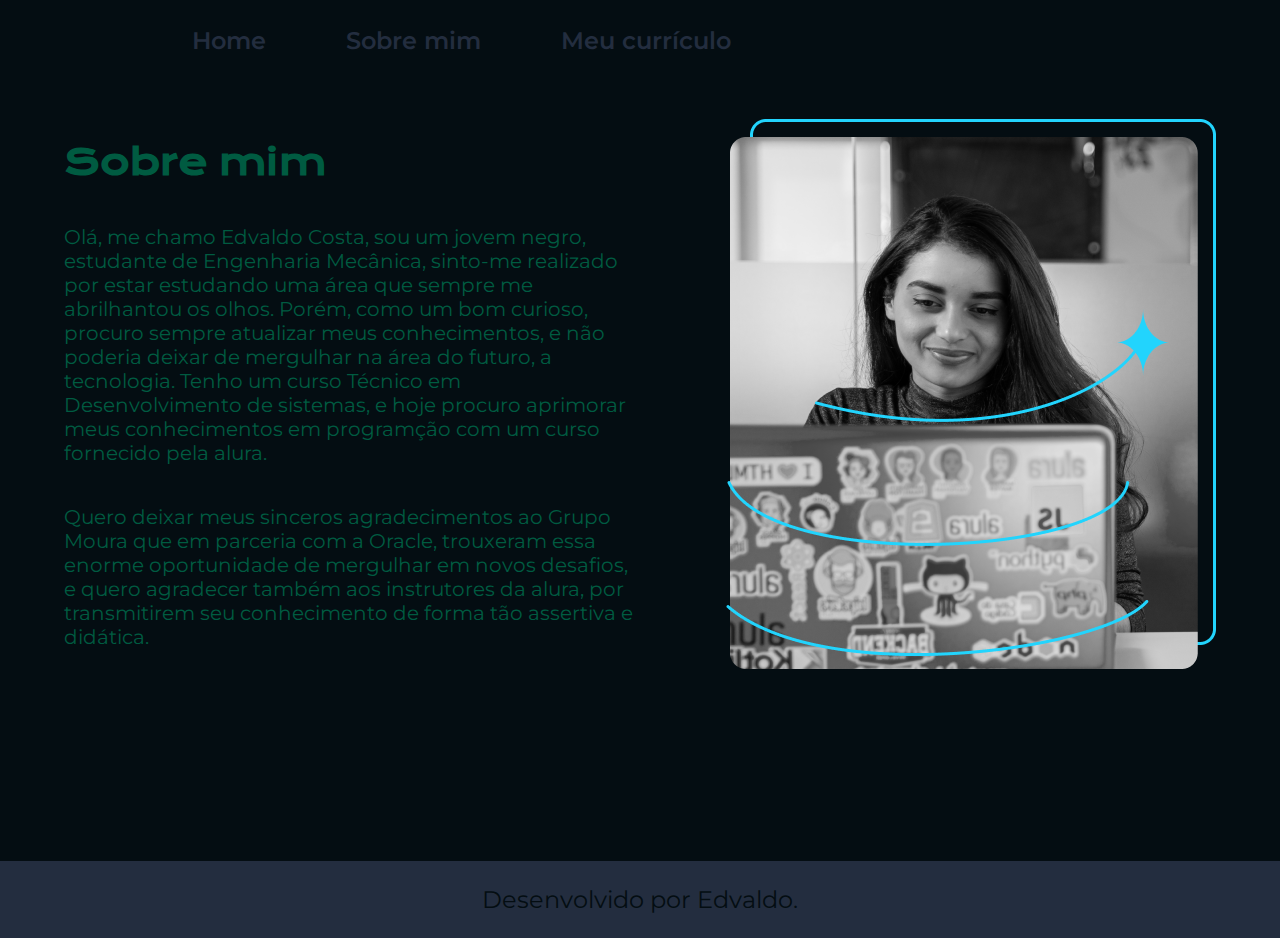
<file: about.html>
<!DOCTYPE html>
<html lang="pt-br">

<head>
    <meta charset="UTF-8">
    <meta http-equiv="X-UA-Compatible" content="IE=edge">
    <meta name="viewport" content="width=device-width, initial-scale=1.0">
    <title>Portifolio</title>
    <link rel="stylesheet" href="./styles/style.css">
</head>

<body>
    <header class="cabecalho">
        <nav class="cabecalho__menu">
            <a class="cabecalho__menu__link" href="index.html">Home</a>
            <a class="cabecalho__menu__link" href="about.html">Sobre mim</a>
            <a class="cabecalho__menu__link" href="curriculo.html">Meu currículo</a>
        </nav>
    </header>
    
    <main class="apresentacao">
        <section class="apresentacao__conteudo">
           <h1 class="apresentacao__conteudo__titulo">Sobre mim</h1>
           <p class="apresentacao__conteudo__texto">Olá, me chamo Edvaldo Costa, sou um jovem negro,
             estudante de Engenharia Mecânica, sinto-me realizado por estar estudando uma área que sempre
              me abrilhantou os olhos. Porém, como um bom curioso,
             procuro sempre atualizar meus conhecimentos, e não poderia deixar de mergulhar
              na área do futuro, a tecnologia. Tenho um curso Técnico em Desenvolvimento de sistemas,
             e hoje procuro aprimorar meus conhecimentos em programção com um curso fornecido pela alura.
           </p>
           <p class="apresentacao__conteudo__texto">Quero deixar meus sinceros agradecimentos ao Grupo Moura que em parceria com a Oracle,
             trouxeram essa enorme oportunidade de mergulhar em novos desafios,
             e quero agradecer também aos instrutores da alura,
             por transmitirem seu conhecimento de forma tão assertiva e didática.</p>
        </section>
        <img class="apresentacap__imagem"  src="./assets/Imagem.png" alt="foto aleatória">
    </main>
    <footer class="rodape">
        <p>Desenvolvido por Edvaldo.</p>
    </footer>
</body>
</html>
</file>
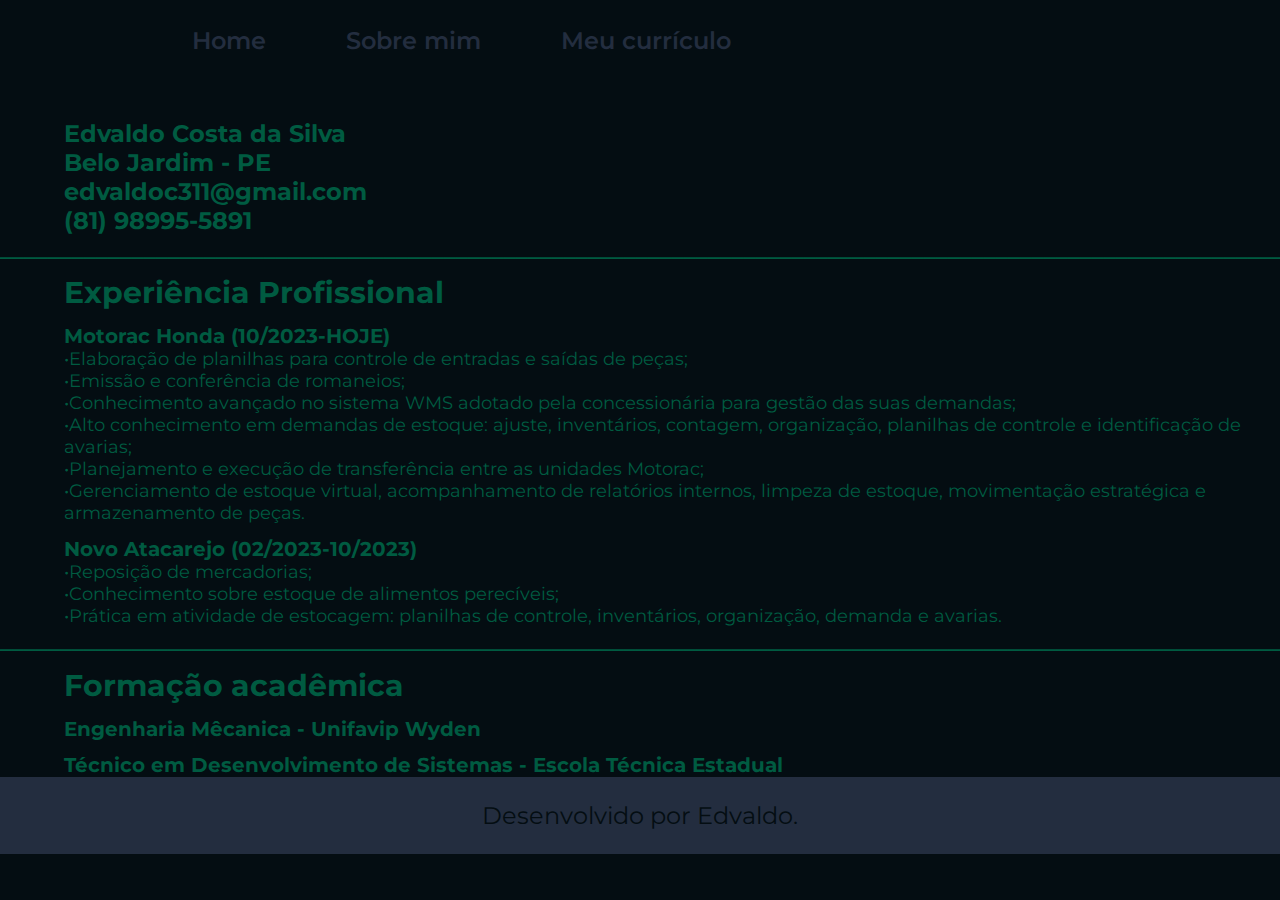
<file: curriculo.html>
<!DOCTYPE html>
<html lang="pt-br">

<head>
    <meta charset="UTF-8">
    <meta http-equiv="X-UA-Compatible" content="IE=edge">
    <meta name="viewport" content="width=device-width, initial-scale=1.0">
    <title>Portifolio</title>
    <link rel="stylesheet" href="./styles/style.css">
</head>

<body>
    <header class="cabecalho">
        <nav class="cabecalho__menu">
            <a class="cabecalho__menu__link" href="index.html">Home</a>
            <a class="cabecalho__menu__link" href="about.html">Sobre mim</a>
            <a class="cabecalho__menu__link" href="curriculo.html">Meu currículo</a>
        </nav>
    </header>
    <main>
        <section>
            <h1 class="curriculo">Edvaldo Costa da Silva</h1>
            <h1 class="curriculo1">Belo Jardim - PE</h1>
            <h1 class="curriculo1">edvaldoc311@gmail.com</h1>
            <h1 class="curriculo1">(81) 98995-5891</h1>
            <h2>__________________________________________________________________________________________________________________</h2>
            <h1 class="curriculo__experiencia">Experiência Profissional</h1>
            <h3 class="trabalhos">Motorac Honda (10/2023-HOJE)</h3>
                <p class="descricao__trabalhos">•Elaboração de planilhas para controle de entradas e saídas de peças;</p>
                <p class="descricao__trabalhos">•Emissão e conferência de romaneios;</p>
                <p class="descricao__trabalhos">•Conhecimento avançado no sistema WMS adotado pela concessionária para gestão das suas demandas;</p>
                <p class="descricao__trabalhos">•Alto conhecimento em demandas de estoque: ajuste, inventários, contagem, organização, planilhas de controle e identificação de avarias;</p>
                <p class="descricao__trabalhos">•Planejamento e execução de transferência entre as unidades Motorac; </p>
                <p class="descricao__trabalhos">•Gerenciamento de estoque virtual, acompanhamento de relatórios internos, limpeza de estoque, movimentação estratégica e armazenamento de peças.</p>
            <h3 class="trabalhos">Novo Atacarejo (02/2023-10/2023)</h3>    
                <p class="descricao__trabalhos">•Reposição de mercadorias;</p>
                <p class="descricao__trabalhos">•Conhecimento sobre estoque de alimentos perecíveis;</p>
                <p class="descricao__trabalhos">•Prática em atividade de estocagem: planilhas de controle, inventários, organização, demanda e avarias.</p>
            <h2>__________________________________________________________________________________________________________________</h2>
            <h1 class="curriculo__experiencia">Formação acadêmica</h1>
                <h3 class="trabalhos">Engenharia Mêcanica - Unifavip Wyden</h3>
                <h3 class="trabalhos">Técnico em Desenvolvimento de Sistemas - Escola Técnica Estadual</h3>
        </section>
    </main>
    <footer class="rodape">
        <p>Desenvolvido por Edvaldo.</p>
    </footer>
</body>

</html>
</file>
<file: styles/style.css>
@import url('https://fonts.googleapis.com/css2?family=Krona+One&family=Montserrat:wght@400;600&display=swap');

:root {
    --cor--primaria: #040D12;
    --cor--secundaria: #232D3F;
    --cor--terciaria: #005B41;
    --cor--hover: #008170;
}
*{
    margin: 0;
    padding: 0;
}

body{
    /* height: 100vh; */
    box-sizing: border-box;
    background-color: var(--cor--primaria);
    color: var(--cor--terciaria);
}

.cabecalho{
    padding: 2% 0% 0% 15%;
}
.cabecalho__menu{
    display: flex;
    gap: 80px;
}
.cabecalho__menu__link{
    font-family: 'Montserrat', sans-serif;
    font-size: 1.5rem;
    font-weight: 600;
    color: var(--cor--secundaria);
    text-decoration: none;
}
.apresentacao{
    padding: 5% 5% 15%;
    display: flex;
    align-items: center;
    justify-content: space-between;
    gap: 82px;
}
.apresentacao__conteudo{
    width: 50%;
    display: flex;
    flex-direction: column;
    gap: 40px;
}

.apresentacao__conteudo__titulo{
    font-size: 2.25rem;
    font-family: 'Krona One', sans-serif;
}
.titulo-destaque{
    color: var(--cor--secundaria);
}
.apresentacao__conteudo__texto{
    font-size: 1.25rem;
    font-family: 'Montserrat', sans-serif;
}

.apresentacao__links{
    display: flex;
    flex-direction: column;
    justify-content: space-between;
    align-items: center;
    gap: 32px;
}
.apresentacao__links__subtitulo{
    font-family: 'Krona One', sans-serif;
    font-weight: 400;
    font-size: 1.5rem;
}
.apresentacao__links__navegacao{
   
    display: flex;
    justify-content: center;
    gap: 16px;
    border: 2px solid var(--cor--secundaria);
    width: 50%;
    text-align: center;
    border-radius: 8px;
    font-size: 1.5rem;
    font-weight: 600;
    padding: 21.5px 0;
    text-decoration: none;
    color: var(--cor--terciaria);
    font-family: 'Montserrat', sans-serif;
}
.apresentacao__links__link:hover{
    background-color: var(--cor--hover);
}

.apresentacao__imagem {
    width: 50%;
}
.rodape{
    color: var(--cor--primaria);
    background-color: var(--cor--secundaria);
    padding: 24px;
    text-align: center;
    font-family: 'Montserrat', sans-serif;
    font-size: 1.5rem;
    font-weight: 400;
}

.curriculo {
    margin-top: 5%;
    margin-left: 5%;
    font-family: 'montserrat', sans-serif;
    font-size: 1.5rem;
}

.curriculo1 {
    margin-left: 5%;
    font-family: 'montserrat', sans-serif;
    font-size: 1.5rem;
}

.curriculo__experiencia {
    margin-top: 1%;
    margin-left: 5%;
    font-family: 'montserrat', sans-serif;
    font-size: 1.87rem
}

.trabalhos {
    margin-top: 1%;
    margin-left: 5%;
    font-family: 'montserrat', sans-serif;
    font-size: 1.25rem;
}

.descricao__trabalhos {
    margin-left: 5%;
    font-family: 'montserrat', sans-serif;
    font-size: 18px;
}

@media (max-width: 1200px) {
    .cabecalho {
     padding: 10%;
    }

    .cabecalho__menu {
     justify-content: center;
    }

    .apresentacao {
        flex-direction: column-reverse;
        padding: 5%;
    }

    .apresentacao__conteudo {
        width: auto;
    }
}
</file>
